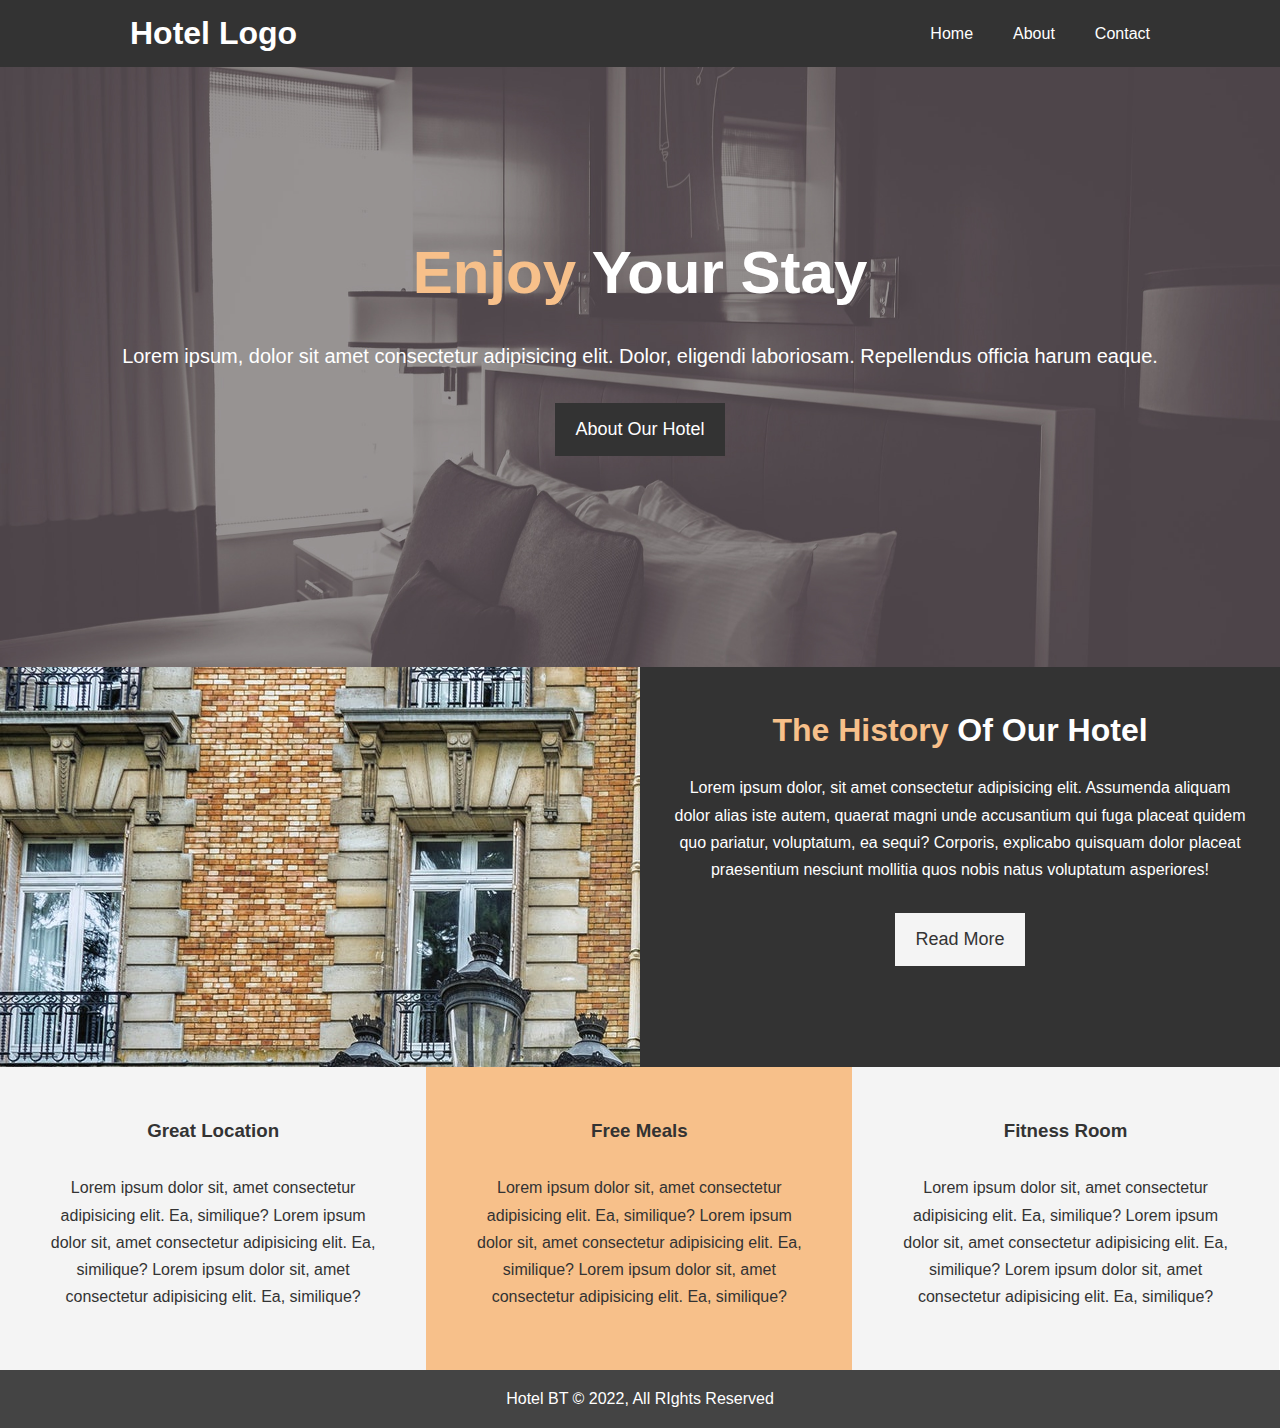
<file: index.html>
<!DOCTYPE html>
<html lang="en">

<head>
  <meta charset="UTF-8">
  <meta name="viewport" content="width=device-width, initial-scale=1.0">
  <meta http-equiv="X-UA-Compatible" content="ie=edge">
  <meta name="description" content="Welcome to the most extraordinary hotel in Boston Massachusetts">
  <meta name="keywords" content="hotel,boston hotel,new england hotel">
  <link rel="stylesheet" href="https://use.fontawesome.com/releases/v5.6.1/css/all.css"
    integrity="sha384-gfdkjb5BdAXd+lj+gudLWI+BXq4IuLW5IT+brZEZsLFm++aCMlF1V92rMkPaX4PP" crossorigin="anonymous">
  <link rel="stylesheet" href="css\style.css">
  <link rel="stylesheet" media="screen and (max-width: 768px)" href="css\mobile.css">
  <title>Hotel BT | Welcome</title>
</head>

<body>

  <header>

    <nav id="navbar">
      <div class="container">
        <h1 class="logo"><a href="idex.html">Hotel Logo</a></h1>
        <ul>
          <li><a href="index.html">Home</a></li>
          <li><a href="about.html">About</a></li>
          <li><a href="contact.html">Contact</a></li>
        </ul>
      </div>
    </nav>

    <div id="showcase">
      <div class="container">
        <div class="showcase-content">
          <h1><span class="text-primary">Enjoy</span> Your Stay</h1>
          <p class="lead">Lorem ipsum, dolor sit amet
            consectetur adipisicing elit. Dolor, eligendi laboriosam.
            Repellendus officia harum eaque.</p>
          <a class="btn" href="about.html">About Our Hotel</a>
        </div>
      </div>
    </div>
  </header>

  <section id="home-info" class="bg-dark">
    <div class="info-img"></div>
    <div class="info-content">
      <h1 class="home-text"><span class="text-primary">The History</span> Of Our Hotel</h1>
      <p>
        Lorem ipsum dolor, sit amet consectetur adipisicing elit. Assumenda
        aliquam dolor alias iste autem, quaerat magni unde accusantium qui
        fuga placeat quidem quo pariatur, voluptatum, ea sequi? Corporis,
        explicabo quisquam dolor placeat praesentium nesciunt mollitia quos
        nobis natus voluptatum asperiores!
      </p>
      <a href="about.html" class="btn btn-light">Read More</a>
    </div>
  </section>

  <section id="featurs">

    <div class="box  bg-light">
      <i class="fas fa-hotel fa-3x"></i>
      <h3>Great Location</h3>
      <p>
        Lorem ipsum dolor sit, amet consectetur
        adipisicing elit. Ea, similique?
        Lorem ipsum dolor sit, amet consectetur
        adipisicing elit. Ea, similique?
        Lorem ipsum dolor sit, amet consectetur
        adipisicing elit. Ea, similique?
      </p>
    </div>

    <div class="box  bg-primary">
      <i class="fas fa-utensils fa-3x"></i>
      <h3>Free Meals</h3>
      <p>
        Lorem ipsum dolor sit, amet consectetur
        adipisicing elit. Ea, similique?
        Lorem ipsum dolor sit, amet consectetur
        adipisicing elit. Ea, similique?
        Lorem ipsum dolor sit, amet consectetur
        adipisicing elit. Ea, similique?
      </p>
    </div>

    <div class="box  bg-light">
      <i class="fas fa-dumbbell fa-3x"></i>

      <h3>Fitness Room</h3>
      <p class="downElement">
        Lorem ipsum dolor sit, amet consectetur
        adipisicing elit. Ea, similique?
        Lorem ipsum dolor sit, amet consectetur
        adipisicing elit. Ea, similique?
        Lorem ipsum dolor sit, amet consectetur
        adipisicing elit. Ea, similique?
      </p>
    </div>

  </section>

  <div class="clr"></div>

  <footer id="main-footer">
    <p>Hotel BT &copy; 2022, All RIghts Reserved</p>
  </footer>

</body>

</html>
</file>
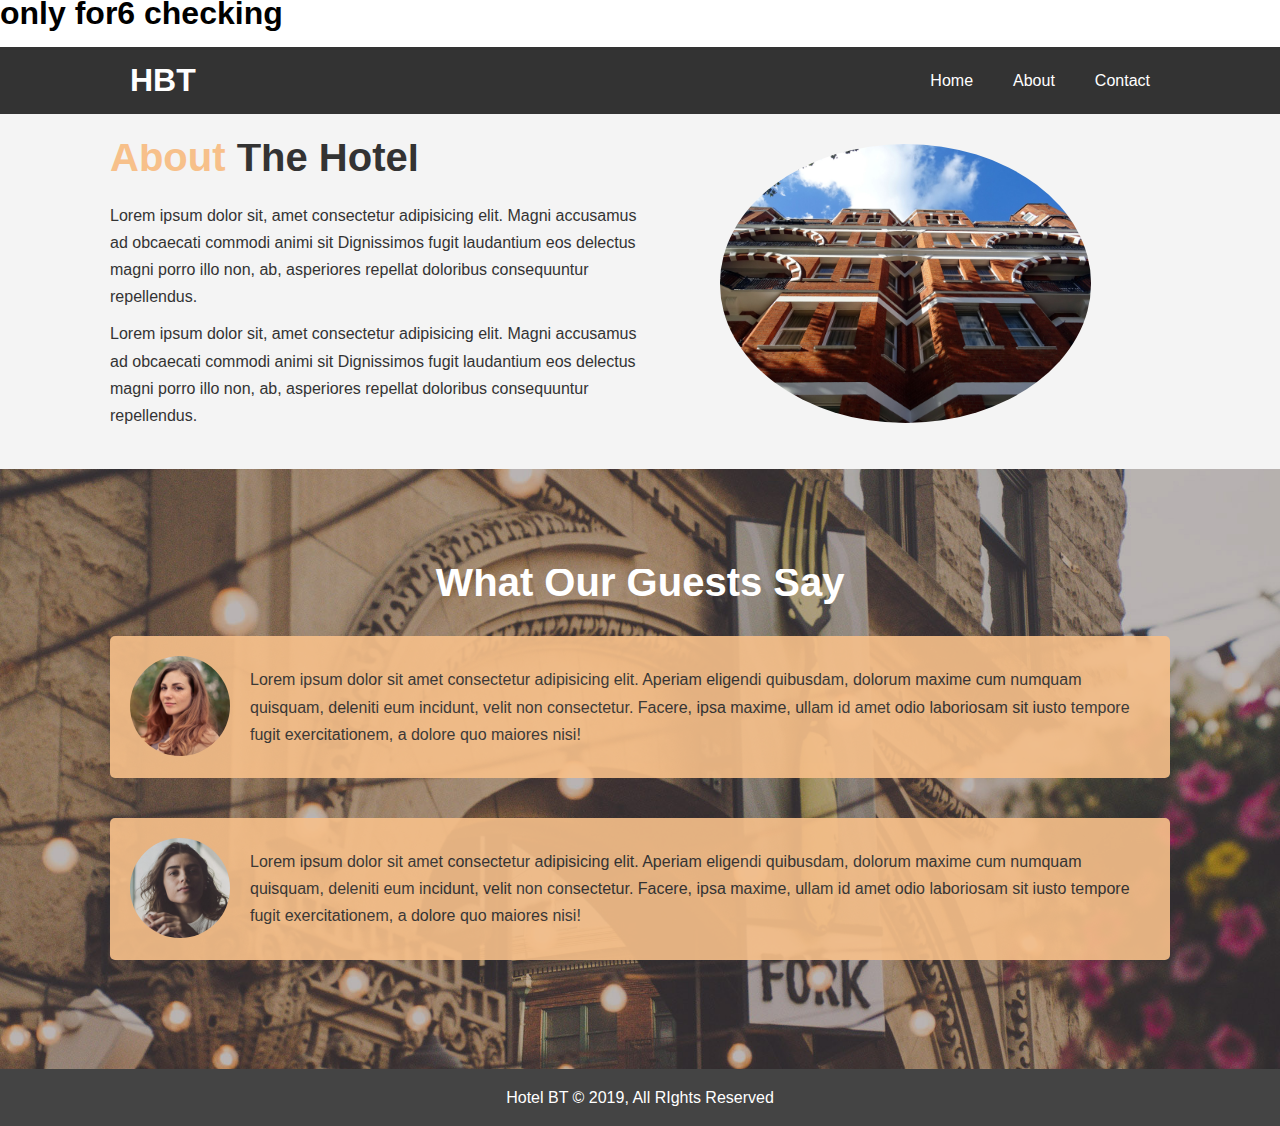
<file: about.html>
<!DOCTYPE html>
<html lang="en">

<head>
    <meta charset="UTF-8">
    <meta name="viewport" content="width=device-width, initial-scale=1.0">
    <meta http-equiv="X-UA-Compatible" content="ie=edge">
    <meta name="description" content="Welcome to the most extraordinary hotel in Boston Massachusetts">
    <meta name="keywords" content="hotel,boston hotel,new england hotel">
    <link rel="stylesheet" href="css/style.css">
    <link rel="stylesheet" media="screen and (max-width: 768px)" href="css\mobile.css">
    <title>Hotel BT | About</title>
</head>

<body>
    <h1>only for6 checking</h1>
    <header>
        <nav id="navbar">
            <div class="container">
                <h1 class="logo"><a href="index.html">HBT</a></h1>
                <ul>
                    <li><a href="index.html">Home</a></li>
                    <li><a class="current" href="about.html">About</a></li>
                    <li><a href="contact.html">Contact</a></li>
                </ul>
            </div>
        </nav>
    </header>

    <section id="about-info" class="bg-light py-3">

        <div class="container">
            <div class="info-left">
                <h1 class="l-heading"><span class="text-primary">About</span> The Hotel</h1>

                <p>
                    Lorem ipsum dolor sit, amet consectetur adipisicing elit. Magni accusamus ad obcaecati commodi animi
                    sit
                    Dignissimos fugit laudantium eos delectus magni
                    porro illo non, ab, asperiores repellat doloribus consequuntur repellendus.
                </p>

                <p>
                    Lorem ipsum dolor sit, amet consectetur adipisicing elit. Magni accusamus ad obcaecati commodi animi
                    sit
                    Dignissimos fugit laudantium eos delectus magni
                    porro illo non, ab, asperiores repellat doloribus consequuntur repellendus.
                    
                </p>
            </div>

            <div class="info-right">
                <img src="./img/photo-2.jpg" alt="hotel">
            </div>
        </div>

    </section>

    <div class="clr"></div>

    <section id="testimonials" class="py-3">
        <div class="container">
            <h2 class="l-heading">What Our Guests Say</h2>
            <div class="testimonial bg-primary">
                <img src="./img/person-1.jpg" alt="Samantha">
                <p>Lorem ipsum dolor sit amet consectetur adipisicing elit. Aperiam eligendi quibusdam, dolorum maxime
                    cum numquam quisquam, deleniti eum incidunt, velit non consectetur. Facere, ipsa maxime, ullam id
                    amet odio laboriosam sit iusto tempore fugit exercitationem, a dolore quo maiores nisi!</p>
            </div>

            <div class="testimonial bg-primary">
                <img src="./img/person-2.jpg" alt="Jen">
                <p>Lorem ipsum dolor sit amet consectetur adipisicing elit. Aperiam eligendi quibusdam, dolorum maxime
                    cum numquam quisquam, deleniti eum incidunt, velit non consectetur. Facere, ipsa maxime, ullam id
                    amet odio laboriosam sit iusto tempore fugit exercitationem, a dolore quo maiores nisi!</p>
            </div>
        </div>
    </section>



    <footer id="main-footer">
        <p>Hotel BT &copy; 2019, All RIghts Reserved</p>
    </footer>

</body>

</html>
</file>
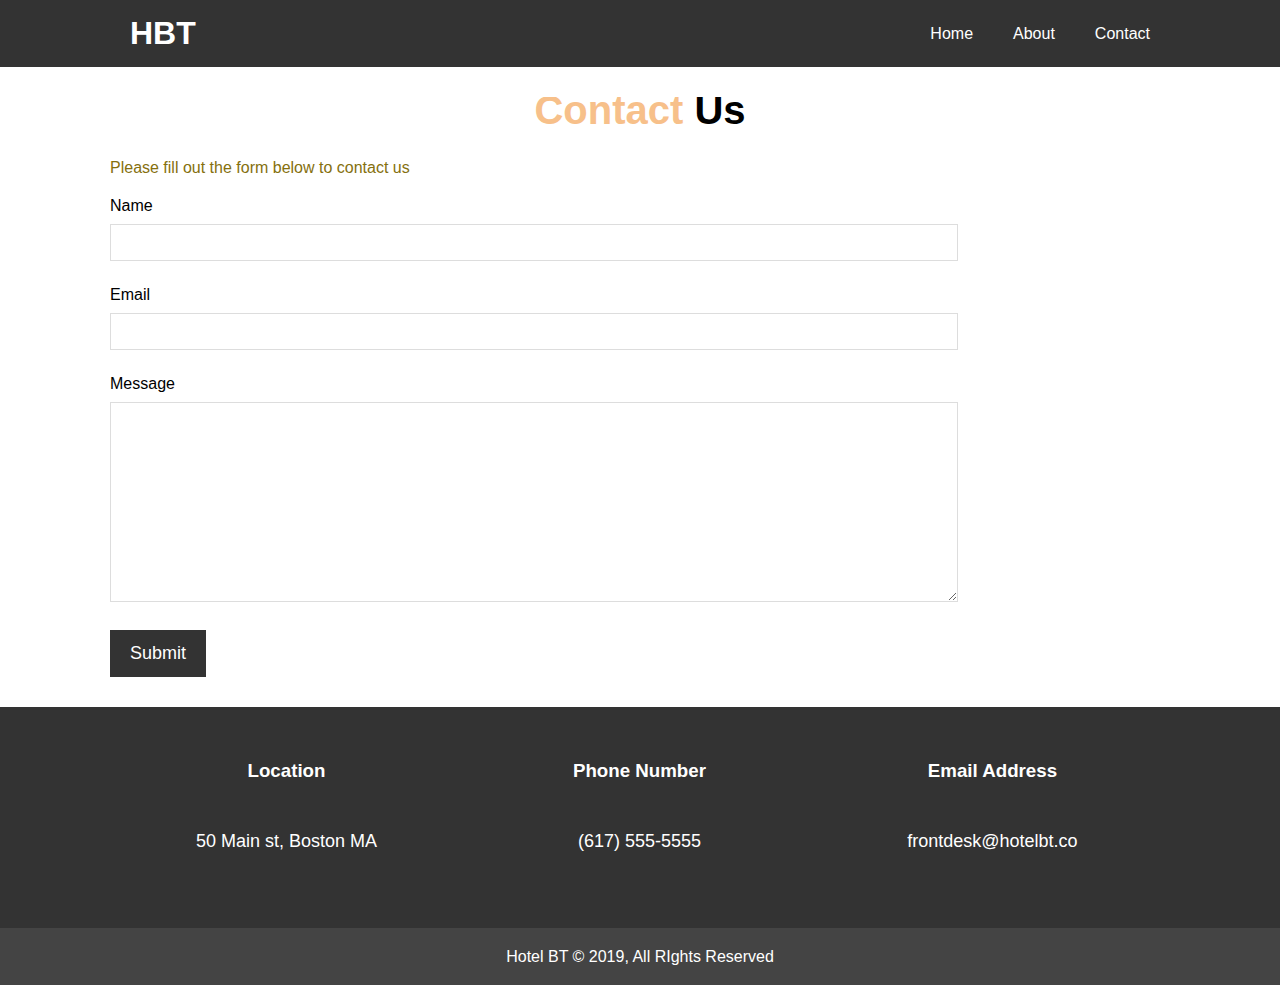
<file: contact.html>
<!DOCTYPE html>
<html lang="en">

<head>
    <meta charset="UTF-8">
    <meta name="viewport" content="width=device-width, initial-scale=1.0">
    <meta http-equiv="X-UA-Compatible" content="ie=edge">
    <meta name="description" content="Welcome to the most extraordinary hotel in Boston Massachusetts">
    <meta name="keywords" content="hotel,boston hotel,new england hotel">
    <link rel="stylesheet" href="https://use.fontawesome.com/releases/v5.6.1/css/all.css"
        integrity="sha384-gfdkjb5BdAXd+lj+gudLWI+BXq4IuLW5IT+brZEZsLFm++aCMlF1V92rMkPaX4PP" crossorigin="anonymous">
    <link rel="stylesheet" href="css/style.css">
    <link rel="stylesheet" media="screen and (max-width: 768px)" href="css\mobile.css">

    <title>Hotel BT | Contact</title>
</head>

<body>

    <header>
        <nav id="navbar">
            <div class="container">
                <h1 class="logo"><a href="index.html">HBT</a></h1>
                <ul>
                    <li><a href="index.html">Home</a></li>
                    <li><a href="about.html">About</a></li>
                    <li><a class="current" href="contact.html">Contact</a></li>
                </ul>
            </div>
        </nav>
    </header>

    <section id="contact-form" class="py-3">

        <div class="container">

            <h1 class="l-heading"><span class="text-primary">Contact</span> Us</h1>

            <p>Please fill out the form below to contact us</p>

            <form name="contact" method="POST" data-netlify = "true">

                <div class="form-group">
                    <label for="name">Name</label>
                    <input type="text" name="text" id="name">
                </div>

                <div class="form-group">
                    <label for="email">Email</label>
                    <input type="email" name="email" id="email">
                </div>

                <div class="form-group">
                    <label for="message">Message</label>
                    <textarea name="message" name="message" id="message"></textarea>
                </div>
                <button type="submit" class="btn">Submit</button>
            </form>

        </div>

    </section>


    <section id="contact-info" class="bg-dark">

        <div class="container">
            <div class="box">
                <i class="fas fa-hotel fa-3x"></i>
                <h3>Location</h3>
                <p class="btn">50 Main st, Boston MA</p>
            </div>

            <div class="box">
                <i class="fas fa-phone fa-3x"></i>
                <h3>Phone Number</h3>
                <p class="btn">(617) 555-5555</p>
            </div>

            <div class="box">
                <i class="fas fa-envelope fa-3x"></i>
                <h3>Email Address</h3>
                <p class="btn">frontdesk@hotelbt.co</p>
            </div>

        </div>

    </section>


    <footer id="main-footer">
        <p>Hotel BT &copy; 2019, All RIghts Reserved</p>
    </footer>



</body>

</html>
</file>
<file: css/style.css>
* {
    margin: 0;
    padding: 0;
    box-sizing: border-box;

}

html,
body {
    font-family: 'Segoe Ui', 'Segoe UI', Tahoma, Geneva, Verdana, sans-serif;
    line-height: 1.7em;

}

.container {
    margin: auto;
    max-width: 1100px;
    overflow: auto;
    padding: 0 20px;
}


a {
    color: #333;
    text-decoration: none;
}

h1,
h2,
h3 {
    padding-bottom: 20px;
}

p {
    margin: 10px 0;
}

.bg-dark {
    background: #333;
    color: #fff;
}


.text-primary {
    color: #f7c08a;
}

.bg-dark {
    background: #333;
    color: #fff;
}

.bg-light {
    background: #ef2c2c;
    color: #333;
}

.bg-primary {
    background: #f7c08a;
    color: #333;
}

.lead {
    font-size: 20px;
}


/* Padding */
.py-1 {
    padding: 10px 0;
}

.py-2 {
    padding: 20px 0;
}

.py-3 {
    padding: 30px 0;
}

.current a:hover {
    background:rgb(255, 0, 0);
}

.btn {
    display: inline-block;
    font-size: 18px;
    color: #fff;
    background: #333;
    padding: 13px 20px;
    border: none;
    cursor: pointer;
}

.btn:hover {
    background: rgb(223, 162, 48);

}

.btn-light {
    background: #f4f4f4;
    color: #333;
}

.bg-dark {
    background: #333;
    color: #fff;
}

.bg-light {
    background: #f4f4f4;
    color: #333;
}

.bg-primary {
    background: #f7c08a;
    color: #333;
}

.clr {
    clear: both;
}


.l-heading {
    font-size: 40px;
}

#navbar h1 a:hover {
    color: orangered;
}

#navbar {
    background-color: #333;
    color: #fff;
    overflow: auto;
}

#navbar a {
    color: #fff;
}

#navbar h1 {
    float: left;
    padding: 20px;

}

#navbar ul {
    list-style: none;
    float: right;
}

#navbar ul li {
    list-style: none;
    float: left;
}

#navbar ul li a {
    display: block;
    padding: 20px;
    text-align: center;

}

#navbar ul li a:hover {
    background: #444;
    color: #be6811;
}

#navbar h1 a:hover {
    color: #be6811;
}

#showcase {
    background: url('../img/showcase.jpg') no-repeat center center/cover;
    height: 600px;
}

#showcase .showcase-content {
    color: #fff;
    text-align: center;
    padding-top: 170px;
}

#showcase .showcase-content h1 {
    font-size: 60px;
    line-height: 1.2em;
}

#showcase .showcase-content p {
    padding-bottom: 20px;
    line-height: 1.7em;
}


#home-info {
    height: 400px;
}

#home-info .info-img {
    float: left;
    width: 50%;
    background: url('../img/photo-1.jpg') no-repeat;
    min-height: 100%;
}

#home-info .info-content {
    float: right;
    width: 50%;
    height: 100%;
    text-align: center;
    padding: 50px 30px;
    overflow: hidden;
}

#home-info .info-content p {
    padding-bottom: 20px;
}


.box {
    float: left;
    width: 33.3%;
    padding: 50px;
    text-align: center;
}

.box i {
    margin-bottom: 10px;
}

#about-info .info-right {
    float: right;
    width: 50%;
    min-height: 100%;
}

#about-info .info-right img {
    display: block;
    margin: auto;
    width: 70%;
    border-radius: 50%;
}

#about-info .info-left {
    float: left;
    width: 50%;
    min-height: 100%;
}


#testimonials {
    height: 600px;
    background: url('../img/test-bg.jpg') no-repeat center center/cover;
    padding-top: 100px;
}

#testimonials h2 {
    color: #fff;
    text-align: center;
    padding-bottom: 40px;
}

#testimonials .testimonial {
    padding: 20px;
    margin-bottom: 40px;
    border-radius: 5px;
    opacity: 0.9;
}

#testimonials .testimonial img {
    width: 100px;
    float: left;
    margin-right: 20px;
    border-radius: 50%;

}

#contact-form .form-group {
    margin-bottom: 20px;
}

#contact-form label {
    display: block;
    margin-bottom: 5px;
}

#contact-form input,
#contact-form textarea {
    width: 80%;
    padding: 10px;
    border: 1px #ddd solid;
}

#contact-form textarea {
    height: 200px;
}

#contact-form input:focus,
#contact-form textarea:focus {
    outline: none;
    border-color: #a75a0c;
}

#contact-form h1 {
    text-align: center;
}

#contact-form p {
    color: #85700e;
}

#main-footer {
    text-align: center;
    background: #444;
    color: #fff;
    padding: 5px;
}
</file>
